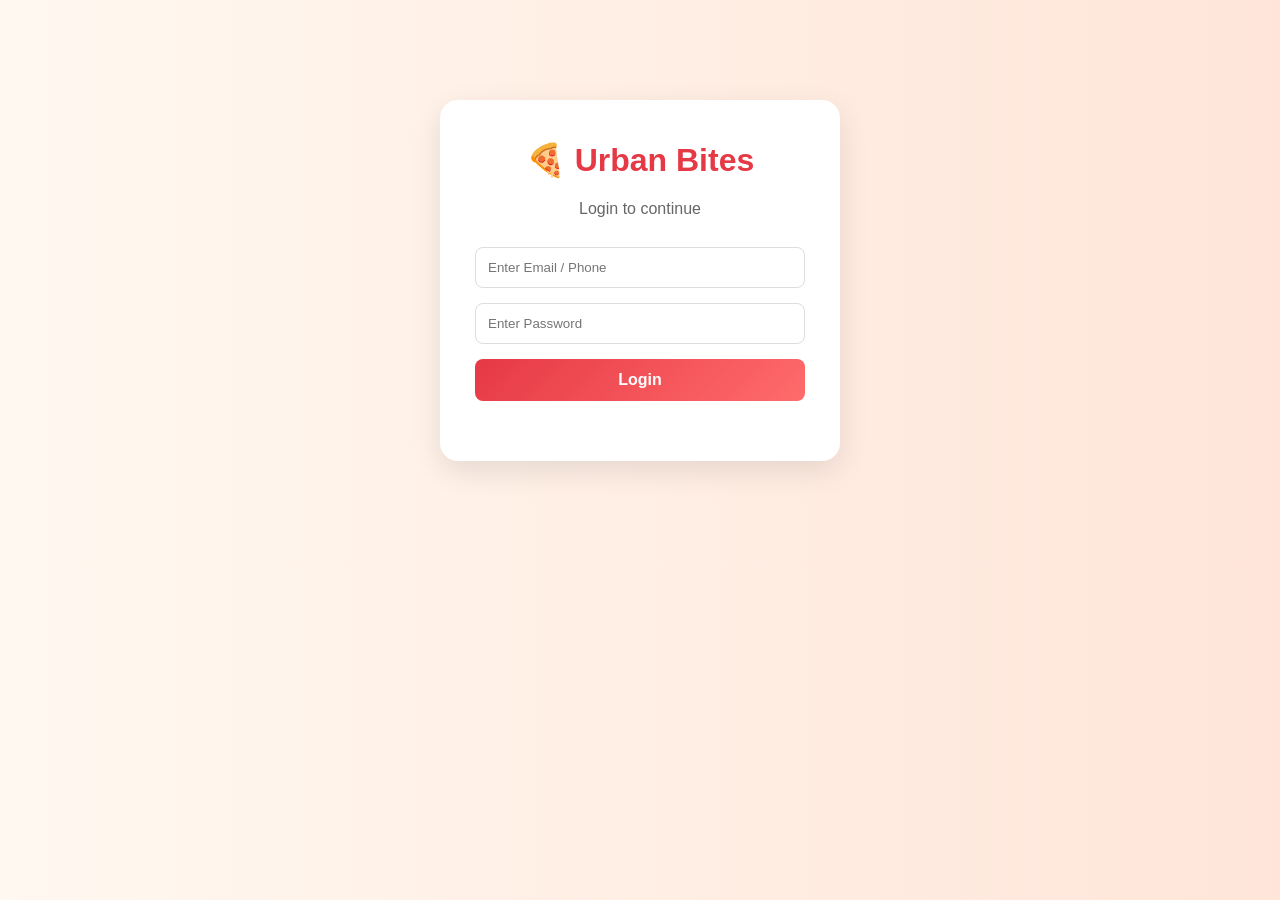
<file: cart.html>
<!DOCTYPE html>
<html lang="en">
<head>
<meta charset="UTF-8">
<meta name="viewport" content="width=device-width, initial-scale=1.0">
<title>Your Cart - Urban Bites</title>
<link rel="stylesheet" href="style.css">
</head>

<body>

<!-- NAVBAR -->
<nav>
  <a href="index.html">Home</a>
  <a href="menu.html">Menu</a>
  <a href="cart.html" class="active">Cart 🛒</a>
</nav>

<!-- CART SECTION -->
<section class="cart-container">

  <h1>🛒 Your Cart</h1>

  <!-- CART ITEMS -->
  <div id="cartItems"></div>

  <!-- SUMMARY -->
  <div class="cart-summary">
    <h2>Total: ₹<span id="total">0</span></h2>

    <button onclick="clearCart()" class="clear-btn">
      Clear Cart
    </button>

    <!-- ONLY ONE BUTTON -->
    <button onclick="showPayment()" class="order-btn">
      Proceed to Payment
    </button>
  </div>

  <!-- PAYMENT SECTION -->
  <div id="paymentSection" style="display:none; margin-top:30px;">

    <h3>Select Payment Method</h3>

    <div class="payment-options">
      <label>
        <input type="radio" name="pay" value="upi" checked> UPI
      </label>

      <label>
        <input type="radio" name="pay" value="card"> Card
      </label>
    </div>

    <!-- UPI BOX -->
    <div id="upiBox" class="payment-box">

      <h4>Pay via UPI</h4>

      <input type="text" id="upiInput" placeholder="Enter UPI ID (example@upi)">

      <div class="upi-apps">
        <button type="button" class="upi-btn">GPay</button>
        <button type="button" class="upi-btn">PhonePe</button>
        <button type="button" class="upi-btn">Paytm</button>
      </div>

      <p class="upi-note">💡 You will be redirected to your UPI app</p>

    </div>

    <!-- CARD BOX -->
    <div id="cardBox" class="payment-box" style="display:none;">
      <h4>Pay via Card</h4>

      <input type="text" placeholder="Card Number">
      <input type="text" placeholder="Expiry (MM/YY)">
      <input type="text" placeholder="CVV">
    </div>

    <!-- FINAL BUTTON -->
    <button onclick="placeOrder()" class="order-btn">
      Place Order ✅
    </button>

  </div>

</section>

<!-- JS FILE -->



<script>
function loadCart() {
  const container = document.getElementById("cartItems");
  const totalElement = document.getElementById("total");
  const paymentSection = document.getElementById("paymentSection");

  let cart = JSON.parse(localStorage.getItem("cart")) || [];

  container.innerHTML = "";

  if (cart.length === 0) {
    container.innerHTML = `
      <p style="text-align:center; font-size:18px; color:#777;">
        Your cart is empty 😢
      </p>
    `;
    totalElement.innerText = 0;
    paymentSection.style.display = "none";
    return;
  }

  let total = 0;

  cart.forEach((item, index) => {
    total += item.price * item.quantity;

    container.innerHTML += `
      <div class="cart-item">
        <div>
          <h3>${item.name}</h3>
          <p>₹${item.price} × ${item.quantity}</p>
        </div>

        <div class="cart-controls">
          <button onclick="changeQty(${index}, -1)">➖</button>
          <span>${item.quantity}</span>
          <button onclick="changeQty(${index}, 1)">➕</button>
        </div>

        <button onclick="removeItem(${index})">❌</button>
      </div>
    `;
  });

  totalElement.innerText = total;
}

function changeQty(index, change) {
  let cart = JSON.parse(localStorage.getItem("cart")) || [];

  if (!cart[index]) return;

  cart[index].quantity += change;

  if (cart[index].quantity <= 0) {
    cart.splice(index, 1);
  }

  localStorage.setItem("cart", JSON.stringify(cart));
  loadCart();
}

function removeItem(index) {
  let cart = JSON.parse(localStorage.getItem("cart")) || [];

  cart.splice(index, 1);

  localStorage.setItem("cart", JSON.stringify(cart));
  loadCart();
}

function clearCart() {
  localStorage.removeItem("cart");
  loadCart();
}

function showPayment() {
  let cart = JSON.parse(localStorage.getItem("cart")) || [];

  if (cart.length === 0) {
    alert("Your cart is empty 😢");
    return;
  }

  const paymentSection = document.getElementById("paymentSection");
  paymentSection.style.display = "block";

  paymentSection.scrollIntoView({
    behavior: "smooth"
  });
}

function placeOrder() {
  let cart = JSON.parse(localStorage.getItem("cart")) || [];

  if (cart.length === 0) {
    alert("Cart is empty 😢");
    return;
  }

  const selectedPayment = document.querySelector('input[name="pay"]:checked').value;

  if (selectedPayment === "upi") {
    const upiId = document.getElementById("upiInput").value.trim();

    if (upiId === "") {
      alert("Please enter UPI ID");
      return;
    }
  }

  localStorage.removeItem("cart");

  showCustomPopup("🎉 Order placed successfully!");

  window.location.href = "success.html";
}
function showCustomPopup(message) {
  document.getElementById("popupMessage").innerText = message;
  document.getElementById("customPopup").style.display = "flex";
}

function closePopup() {
  document.getElementById("customPopup").style.display = "none";
  window.location.href = "success.html";
}

document.addEventListener("DOMContentLoaded", function () {
  loadCart();

  const paymentOptions = document.querySelectorAll('input[name="pay"]');

  paymentOptions.forEach(option => {
    option.addEventListener("change", function () {
      const upiBox = document.getElementById("upiBox");
      const cardBox = document.getElementById("cardBox");

      if (this.value === "upi") {
        upiBox.style.display = "block";
        cardBox.style.display = "none";
      } else {
        upiBox.style.display = "none";
        cardBox.style.display = "block";
      }
    });
  });
});
</script>

<div id="customPopup" class="custom-popup" style="display:none;">
  <div class="popup-box">
    <h2>🎉 Success!</h2>
    <p id="popupMessage"></p>
    <button onclick="closePopup()">OK</button>
  </div>
</div>

<script>
  if (localStorage.getItem("loggedIn") !== "true") {
    window.location.href = "login.html";
  }
</script>




</body>
</html>
</file>
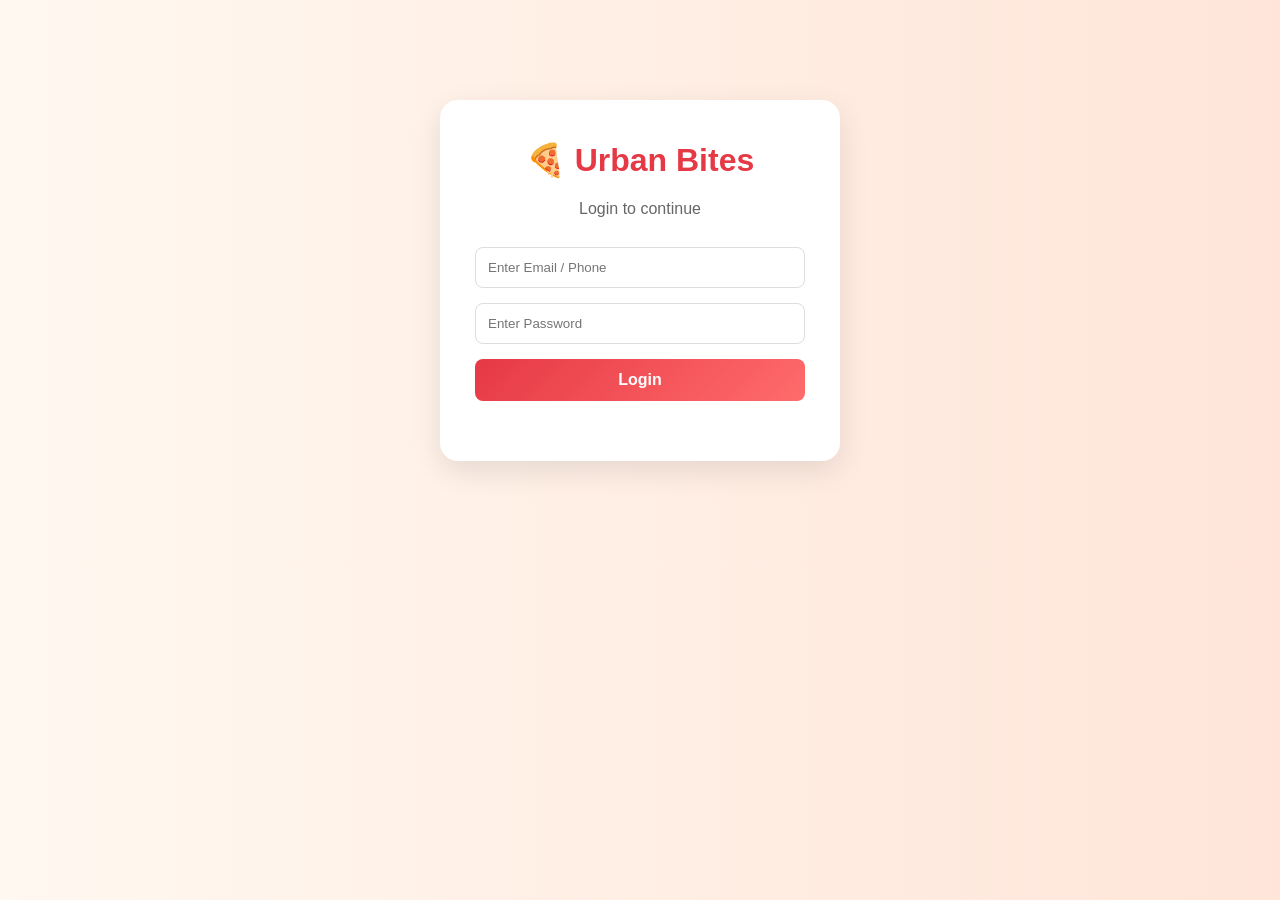
<file: login.html>
<!DOCTYPE html>
<html lang="en">
<head>
<meta charset="UTF-8">
<meta name="viewport" content="width=device-width, initial-scale=1.0">
<title>Login - Urban Bites</title>
<link rel="stylesheet" href="style.css">

<style>
  .login-container {
    max-width: 400px;
    margin: 100px auto;
    background: white;
    padding: 35px;
    border-radius: 18px;
    box-shadow: 0 10px 30px rgba(0,0,0,0.1);
    text-align: center;
  }

  .login-container h1 {
    color: #e63946;
    margin-bottom: 10px;
  }

  .login-container p {
    color: #666;
    margin-bottom: 25px;
  }

  .login-container input {
    width: 100%;
    padding: 12px;
    margin-bottom: 15px;
    border: 1px solid #ddd;
    border-radius: 8px;
    outline: none;
  }

  .login-container button {
    width: 100%;
    background: linear-gradient(135deg, #e63946, #ff6b6b);
    color: white;
    padding: 12px;
    border: none;
    border-radius: 8px;
    font-size: 16px;
    cursor: pointer;
  }

  .login-container button:hover {
    opacity: 0.9;
  }

  #errorMsg {
    color: red;
    margin-top: 10px;
    font-size: 14px;
  }
</style>
</head>

<body>

<div class="login-container">
  <h1>🍕 Urban Bites</h1>
  <p>Login to continue</p>

  <input type="text" id="email" placeholder="Enter Email / Phone">
  <input type="password" id="password" placeholder="Enter Password">

  <button onclick="loginUser()">Login</button>

  <p id="errorMsg"></p>
</div>

<script>
  function loginUser() {
    const email = document.getElementById("email").value.trim();
    const password = document.getElementById("password").value.trim();
    const errorMsg = document.getElementById("errorMsg");

    if (email === "" || password === "") {
      errorMsg.innerText = "Please fill all fields!";
      return;
    }

    localStorage.setItem("loggedIn", "true");

    window.location.href = "index.html";
  }

  // If already logged in
  if (localStorage.getItem("loggedIn") === "true") {
    window.location.href = "index.html";
  }
</script>

</body>
</html>
</file>
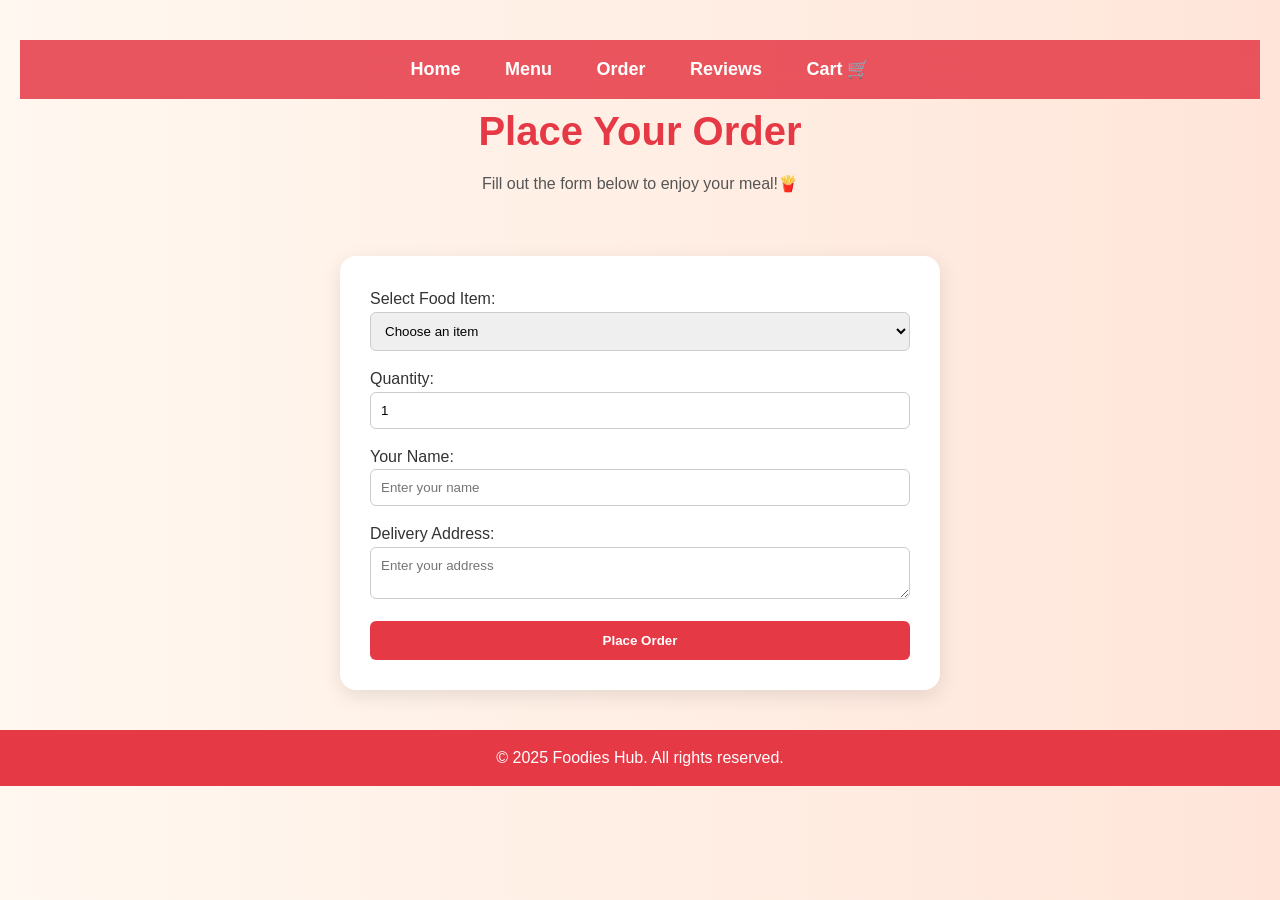
<file: order.html>
<!DOCTYPE html>
<html lang="en">
<head>
  <meta charset="UTF-8">
  <meta name="viewport" content="width=device-width, initial-scale=1.0">
  <title>Order - Foodies Hub</title>
  <link rel="stylesheet" href="style.css">
</head>
<body>

<header>
  <nav>
    <a href="index.html">Home</a>
    <a href="menu.html">Menu</a>
    <a href="order.html">Order</a>
    <a href="reviews.html">Reviews</a>
    <a href="cart.html">Cart 🛒</a>
  </nav>
  <h1>Place Your Order</h1>
  <p class="subtitle">Fill out the form below to enjoy your meal!🍟</p>
</header>

<main>
  <section class="order-form">

    <form id="orderForm">
      <label for="food">Select Food Item:</label>
      <select id="food" required>
        <option value="">Choose an item</option>

        <optgroup label="Pizzas">
          <option>Margherita Pizza</option>
          <option>Farmhouse Pizza</option>
          <option>Peppy Paneer Pizza</option>
        </optgroup>

        <optgroup label="Beverages">
          <option>Chocolate Shake</option>
          <option>Strawberry Shake</option>
        </optgroup>

        <optgroup label="Pastas">
          <option>Alfredo White Sauce Pasta</option>
          <option>Red Sauce Pasta</option>
        </optgroup>

        <optgroup label="Desserts">
          <option>Ras Malai</option>
          <option>Brownie with Ice Cream</option>
        </optgroup>
      </select>

      <label for="quantity">Quantity:</label>
      <input type="number" id="quantity" min="1" value="1" required>

      <label for="name">Your Name:</label>
      <input type="text" id="name" placeholder="Enter your name" required>

      <label for="address">Delivery Address:</label>
      <textarea id="address" placeholder="Enter your address" required></textarea>

      <button type="submit">Place Order</button>
    </form>

    <!-- ✅ Loader yaha hona chahiye -->
    <div id="loader"></div>

  </section>
</main>

<footer>
  <p>&copy; 2025 Foodies Hub. All rights reserved.</p>
</footer>

<!-- ✅ JS -->
<script>
  const form = document.getElementById("orderForm");
  const loader = document.getElementById("loader");

  form.addEventListener("submit", function(event) {
    event.preventDefault();

    const food = document.getElementById("food").value;
    const quantity = document.getElementById("quantity").value;
    const name = document.getElementById("name").value;
    const address = document.getElementById("address").value;

    if (food && quantity && name && address) {

      // 🔄 Show loader
      loader.style.display = "block";

      setTimeout(() => {
        loader.style.display = "none";

        alert(`Thank you, ${name}! 🍕
Your order for ${quantity} x ${food} has been placed.
Delivery to: ${address}`);

        form.reset();
      }, 2000);

    } else {
      alert("Please fill all fields!");
    }
  });
</script>
<div id="orderModal" class="modal">
  <div class="modal-content">
    <h2>🎉 Order Confirmed!</h2>
    <p id="orderText"></p>
    <button onclick="closeModal()">OK</button>
  </div>
</div>
</body>
</html>
</file>
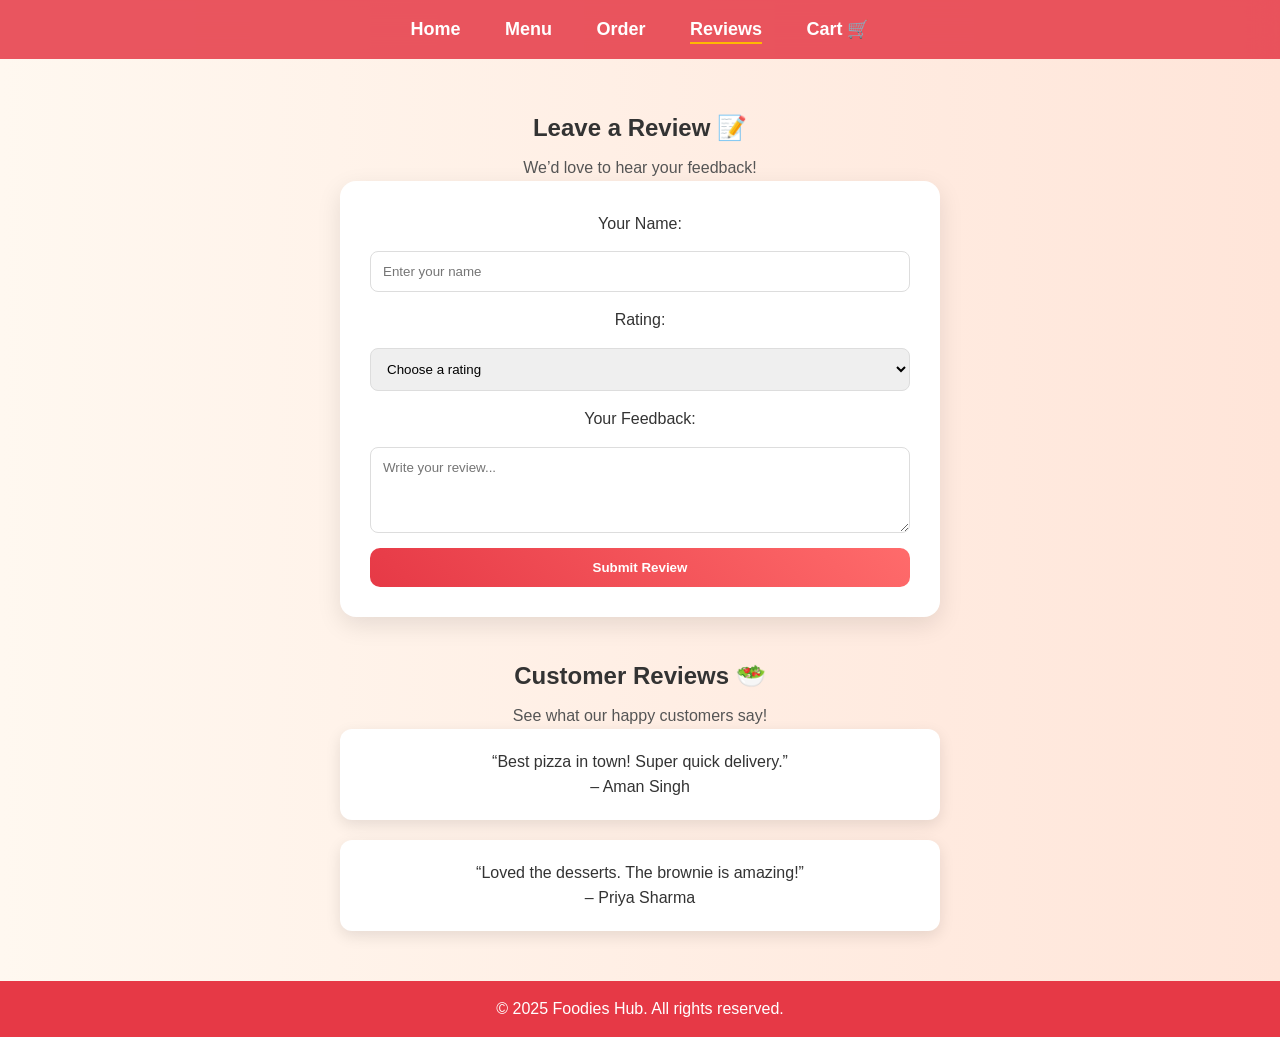
<file: reviews.html>
<!DOCTYPE html>
<html lang="en">
<head>
  <meta charset="UTF-8">
  <meta name="viewport" content="width=device-width, initial-scale=1.0">
  <title>Reviews - Foodies Hub</title>
  <link rel="stylesheet" href="style.css">
</head>
<body>
  <!-- Navbar -->
  <nav>
    <a href="index.html">Home</a>
    <a href="menu.html">Menu</a>
    <a href="order.html">Order</a>
    <a href="reviews.html" class="active">Reviews</a>
    <a href="cart.html">Cart 🛒</a>
  </nav>

  <!-- Leave a Review Section -->
  <section class="reviews-section">
    <h1>Leave a Review 📝</h1>
    <p class="subtitle">We’d love to hear your feedback!</p>

    <div class="review-box">
      <form class="review-form">
        <label for="name">Your Name:</label>
        <input type="text" id="name" placeholder="Enter your name" required>

        <label for="rating">Rating:</label>
        <select id="rating" required>
          <option value="">Choose a rating</option>
          <option value="5">⭐️⭐️⭐️⭐️⭐️ (Excellent)</option>
          <option value="4">⭐️⭐️⭐️⭐️ (Good)</option>
          <option value="3">⭐️⭐️⭐️ (Average)</option>
          <option value="2">⭐️⭐️ (Poor)</option>
          <option value="1">⭐️ (Very Bad)</option>
        </select>

        <label for="feedback">Your Feedback:</label>
        <textarea id="feedback" rows="4" placeholder="Write your review..." required></textarea>

        <button type="submit">Submit Review</button>
      </form>
    </div>

    <!-- Customer Reviews -->
    <h2 class="review-heading">Customer Reviews 🥗</h2>
    <p class="subtitle">See what our happy customers say!</p>

    <div class="review-list">
      <div class="review">
        <p class="quote">“Best pizza in town! Super quick delivery.”</p>
        <p class="author">– Aman Singh</p>
      </div>
      <div class="review">
        <p class="quote">“Loved the desserts. The brownie is amazing!”</p>
        <p class="author">– Priya Sharma</p>
      </div>
    </div>
  </section>
  <footer>
    © 2025 Foodies Hub. All rights reserved.
  </footer>

  <script>
    document.querySelector(".review-form").addEventListener("submit", function(event) {
      event.preventDefault(); // prevent page reload

      const name = document.getElementById("name").value.trim();
      const rating = document.getElementById("rating").value;
      const feedback = document.getElementById("feedback").value.trim();

      if (name && rating && feedback) {
        alert(`Thank you, ${name}! 🥰\nYour ${rating}-star review has been submitted.\nFeedback: "${feedback}"`);
        this.reset(); // clear form fields
      } else {
        alert("Please fill all fields before submitting!");
      }
    });
  </script>
</body>
</html>
</file>
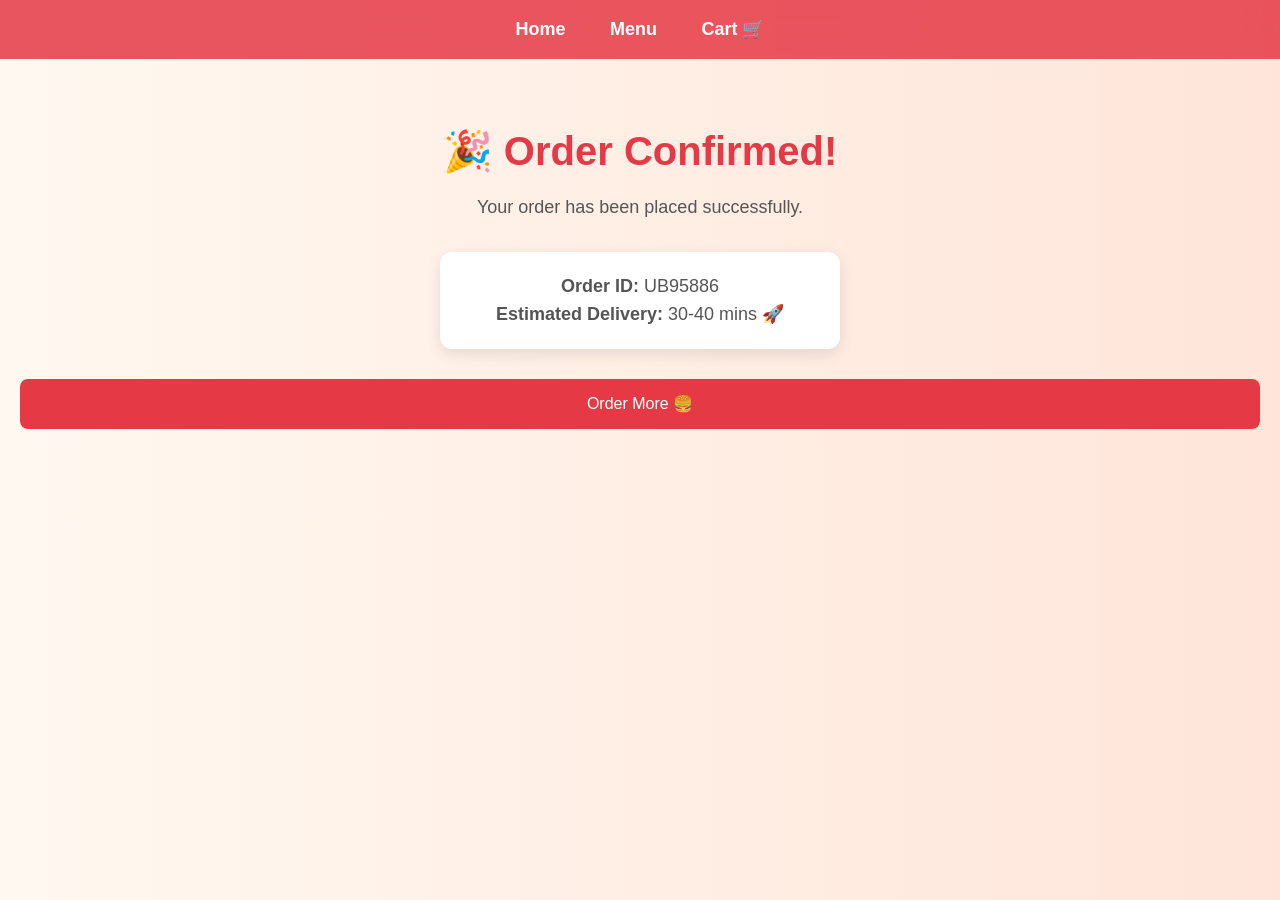
<file: success.html>
<!DOCTYPE html>
<html lang="en">
<head>
<meta charset="UTF-8">
<meta name="viewport" content="width=device-width, initial-scale=1.0">
<title>Order Confirmed - Urban Bites</title>
<link rel="stylesheet" href="style.css">
</head>

<body>

<nav>
  <a href="index.html">Home</a>
  <a href="menu.html">Menu</a>
  <a href="cart.html">Cart 🛒</a>
</nav>

<section class="success-container">
  <h1>🎉 Order Confirmed!</h1>

  <p>Your order has been placed successfully.</p>

  <div class="order-box">
    <p><strong>Order ID:</strong> <span id="orderId"></span></p>
    <p><strong>Estimated Delivery:</strong> 30-40 mins 🚀</p>
  </div>

  <a href="menu.html" class="cta-button">Order More 🍔</a>
</section>

<script>
  const id = "UB" + Math.floor(Math.random() * 100000);
  document.getElementById("orderId").innerText = id;
</script>
</body>
</html>
</file>
<file: style.css>
/* === Global Reset === */
* {
  margin: 0;
  padding: 0;
  box-sizing: border-box;
  font-family: "Poppins", sans-serif;
}

body {
  background: linear-gradient(to right, #fff8f0, #ffe5d9);
  color: #333;
  line-height: 1.6;
}

/* === Navbar (Glass Effect) === */
nav {
  position: sticky;
  top: 0;
  backdrop-filter: blur(12px);
  background: rgba(230, 57, 70, 0.85);
  padding: 15px;
  text-align: center;
  z-index: 1000;
}

nav a {
  color: white;
  text-decoration: none;
  margin: 0 20px;
  font-weight: 600;
  font-size: 18px;
  position: relative;
}

/* underline animation */
nav a::after {
  content: "";
  position: absolute;
  width: 0%;
  height: 2px;
  background: #ffb703;
  left: 0;
  bottom: -5px;
  transition: 0.3s;
}

nav a:hover::after,
nav a.active::after {
  width: 100%;
}

/* Dark Mode Button */
#darkToggle {
  margin-left: 20px;
  padding: 5px 10px;
  border: none;
  border-radius: 6px;
  cursor: pointer;
}

/* === Header === */
header {
  text-align: center;
  padding: 40px 20px 20px;
}

header h1 {
  font-size: 2.5rem;
  color: #e63946;
}

.subtitle {
  color: #555;
  margin-top: 8px;
}

/* === HERO (MAIN GLOW UP) === */
.hero {
  background: linear-gradient(rgba(0,0,0,0.6), rgba(0,0,0,0.6)),
              url('images/food-bg.jpg') center/cover no-repeat;
  color: white;
  text-align: center;
  padding: 100px 20px;
  border-radius: 20px;
  margin: 40px auto;
  max-width: 1100px;
  box-shadow: 0 10px 30px rgba(0,0,0,0.3);
  animation: fadeIn 1s ease-in-out;
}

.hero h2 {
  font-size: 3rem;
  color: #ffb703;
  text-shadow: 0 4px 15px rgba(0,0,0,0.5);
}

.hero p {
  font-size: 1.3rem;
  margin-top: 15px;
}

.hero a {
  display: inline-block;
  margin-top: 25px;
  background: linear-gradient(45deg, #e63946, #ff6b6b);
  color: white;
  padding: 14px 30px;
  border-radius: 30px;
  text-decoration: none;
  font-weight: bold;
  transition: 0.3s;
}

.hero a:hover {
  transform: translateY(-3px) scale(1.05);
  box-shadow: 0 10px 25px rgba(0,0,0,0.3);
}

/* === Menu === */
.menu-list {
  max-width: 1000px;
  margin: 40px auto;
  background-color: #fff;
  padding: 25px;
  border-radius: 16px;
  box-shadow: 0 6px 20px rgba(0,0,0,0.1);
}

.menu-list h2 {
  text-align: center;
  color: #e63946;
  margin: 30px 0 20px;
  border-bottom: 3px solid #ffb703;
  display: inline-block;
}

.menu-list li {
  display: flex;
  gap: 20px;
  background-color: #fffaf5;
  border-radius: 12px;
  padding: 15px;
  margin-bottom: 20px;
  transition: 0.3s;
}

.menu-list li:hover {
  transform: translateY(-5px);
  box-shadow: 0 8px 20px rgba(0,0,0,0.15);
}

.menu-list img {
  width: 120px;
  height: 120px;
  border-radius: 10px;
  transition: transform 0.3s;
}

.menu-list li:hover img {
  transform: scale(1.1);
}

.price {
  color: #e63946;
  font-weight: bold;
}

/* Add to Cart Button */
.add-cart {
  margin-top: 10px;
  background: #ffb703;
  border: none;
  padding: 8px 12px;
  border-radius: 6px;
  cursor: pointer;
  font-weight: bold;
  transition: 0.3s;
}

.add-cart:hover {
  background: #fb8500;
  transform: scale(1.05);
}

/* === CTA Button === */
.cta-button {
  display: block;
  margin: 30px auto;
  background: #e63946;
  color: white;
  padding: 12px 24px;
  border-radius: 8px;
  text-decoration: none;
}

/* === Order Form === */
.order-form {
  max-width: 600px;
  margin: 40px auto;
  background: white;
  padding: 30px;
  border-radius: 16px;
  box-shadow: 0 6px 20px rgba(0,0,0,0.1);
}

.order-form input,
.order-form select,
.order-form textarea {
  width: 100%;
  padding: 10px;
  margin-bottom: 15px;
  border-radius: 6px;
  border: 1px solid #ccc;
}

.order-form button {
  width: 100%;
  background: #e63946;
  color: white;
  padding: 12px;
  border-radius: 6px;
  border: none;
}

/* === Loader === */
#loader {
  display: none;
  border: 5px solid #f3f3f3;
  border-top: 5px solid #e63946;
  border-radius: 50%;
  width: 40px;
  height: 40px;
  margin: 20px auto;
  animation: spin 1s linear infinite;
}

@keyframes spin {
  100% { transform: rotate(360deg); }
}

/* === Chatbot === */
.chatbot {
  position: fixed;
  bottom: 20px;
  right: 20px;
  width: 300px;
  background: white;
  border-radius: 10px;
  box-shadow: 0 5px 15px rgba(0,0,0,0.2);
}

/* === Footer === */
footer {
  text-align: center;
  background: #e63946;
  color: white;
  padding: 15px;
}

/* === Animation === */
@keyframes fadeIn {
  from {
    opacity: 0;
    transform: translateY(30px);
  }
  to {
    opacity: 1;
    transform: translateY(0);
  }
}

/* === Dark Mode === */
body.dark {
  background: #121212;
  color: white;
}

body.dark .menu-list,
body.dark .order-form {
  background: #1e1e1e;
}
/* Modal Background */
.modal {
  display: none;
  position: fixed;
  inset: 0;
  background: rgba(0,0,0,0.6);
  justify-content: center;
  align-items: center;
  z-index: 2000;
}

/* Modal Box */
.modal-content {
  background: white;
  padding: 30px;
  border-radius: 16px;
  text-align: center;
  width: 320px;
  animation: pop 0.3s ease;
}

/* Button */
.modal-content button {
  margin-top: 20px;
  background: #e63946;
  color: white;
  border: none;
  padding: 10px 20px;
  border-radius: 8px;
  cursor: pointer;
}

.modal-content button:hover {
  background: #d62828;
}

/* Animation */
@keyframes pop {
  from { transform: scale(0.7); opacity: 0; }
  to { transform: scale(1); opacity: 1; }
}
.reviews-section {
  text-align: center;
  padding: 50px 20px;
}

.review-box {
  background: white;
  max-width: 600px;
  margin: 0 auto 40px;
  padding: 30px;
  border-radius: 16px;
  box-shadow: 0 8px 25px rgba(0,0,0,0.1);
}

/* FORM FIX */
.review-form {
  display: flex;
  flex-direction: column;
  gap: 15px;
}

.review-form input,
.review-form select,
.review-form textarea {
  padding: 12px;
  border-radius: 8px;
  border: 1px solid #ddd;
}

/* BUTTON */
.review-form button {
  background: linear-gradient(45deg, #e63946, #ff6b6b);
  color: white;
  padding: 12px;
  border-radius: 10px;
  border: none;
  cursor: pointer;
  transition: 0.3s;
}

.review-form button:hover {
  transform: scale(1.05);
}

/* REVIEWS CARD */
.review-list {
  display: grid;
  gap: 20px;
  max-width: 600px;
  margin: auto;
}

.review {
  background: white;
  padding: 20px;
  border-radius: 12px;
  box-shadow: 0 5px 15px rgba(0,0,0,0.1);
  transition: 0.3s;
}

.review:hover {
  transform: translateY(-5px);
}


.cart-item {
  background: white;
  margin: 15px auto;
  padding: 20px;
  width: 300px;
  border-radius: 10px;
  box-shadow: 0 5px 15px rgba(0,0,0,0.1);
  text-align: center;
}

.cart-item button {
  margin: 5px;
  padding: 6px 10px;
  border: none;
  background: #e63946;
  color: white;
  border-radius: 5px;
  cursor: pointer;
}

.cart-item span {
  margin: 0 10px;
  font-weight: bold;
}
#cart-container {
  max-width: 800px;
  margin: 30px auto;
}

.cart-item {
  display: flex;
  justify-content: space-between;
  align-items: center;
  background: white;
  padding: 20px;
  margin-bottom: 20px;
  border-radius: 12px;
  box-shadow: 0 5px 20px rgba(0,0,0,0.1);
  transition: 0.3s;
}

.cart-item:hover {
  transform: translateY(-5px);
}

.cart-item h3 {
  margin: 0;
}

.cart-controls {
  display: flex;
  align-items: center;
  gap: 10px;
}

.cart-controls button {
  background: #e63946;
  color: white;
  border: none;
  padding: 6px 10px;
  border-radius: 6px;
  cursor: pointer;
}

.cart-controls span {
  font-weight: bold;
}

#total {
  margin-top: 20px;
  font-size: 22px;
  color: #e63946;
}

button {
  padding: 10px 20px;
  border-radius: 8px;
  border: none;
  background: #ffb703;
  font-weight: bold;
  cursor: pointer;
}
/* ===== CART PAGE ===== */
.cart-container {
  max-width: 900px;
  margin: 50px auto;
  background: white;
  padding: 30px;
  border-radius: 16px;
  box-shadow: 0 8px 25px rgba(0,0,0,0.1);
  text-align: center;
}

#cartItems {
  margin-top: 20px;
}

.cart-item {
  display: flex;
  justify-content: space-between;
  align-items: center;
  background: #fff5f0;
  padding: 15px;
  margin-bottom: 15px;
  border-radius: 10px;
  transition: 0.3s;
}

.cart-item:hover {
  transform: scale(1.02);
}

.cart-item h3 {
  margin: 0;
}

.cart-controls {
  display: flex;
  align-items: center;
  gap: 10px;
}

.cart-controls button {
  background: #e63946;
  color: white;
  border: none;
  padding: 5px 10px;
  border-radius: 5px;
  cursor: pointer;
}

.cart-controls button:hover {
  background: #c62828;
}

.remove-btn {
  background: black;
}

.cart-summary {
  margin-top: 30px;
}

.order-btn {
  display: inline-block;
  background: #e63946;
  color: white;
  padding: 12px 25px;
  border-radius: 8px;
  text-decoration: none;
  margin-top: 10px;
}

.clear-btn {
  background: gray;
  color: white;
  border: none;
  padding: 10px 20px;
  border-radius: 8px;
  margin-right: 10px;
}
/* ===== FIXED CART UI ===== */
.cart-container {
  max-width: 700px;
  margin: 60px auto;
  background: #ffffff;
  padding: 30px;
  border-radius: 12px;
  box-shadow: 0 5px 20px rgba(0,0,0,0.1);
}

.cart-container h1 {
  text-align: center;
  margin-bottom: 20px;
}

#cartItems {
  margin-top: 20px;
}

.cart-item {
  display: flex;
  justify-content: space-between;
  align-items: center;
  padding: 12px;
  border-bottom: 1px solid #eee;
}

.cart-controls button {
  background: #e63946;
  color: white;
  border: none;
  padding: 5px 10px;
  margin: 0 3px;
  border-radius: 5px;
  cursor: pointer;
}

.cart-summary {
  text-align: center;
  margin-top: 20px;
}

.order-btn {
  background: #e63946;
  color: white;
  padding: 10px 20px;
  border-radius: 6px;
  text-decoration: none;
}

.clear-btn {
  background: gray;
  color: white;
  padding: 10px 15px;
  border: none;
  border-radius: 6px;
  margin-right: 10px;
}

/* ===== MODERN CART DESIGN ===== */
.cart-container {
  max-width: 800px;
  margin: 60px auto;
  background: #ffffff;
  padding: 35px;
  border-radius: 18px;
  box-shadow: 0 10px 30px rgba(0,0,0,0.1);
}

.cart-container h1 {
  text-align: center;
  font-size: 32px;
  margin-bottom: 25px;
  color: #e63946;
}

/* Each Item */
.cart-item {
  display: flex;
  justify-content: space-between;
  align-items: center;
  background: #fff5f0;
  padding: 18px;
  margin-bottom: 15px;
  border-radius: 12px;
  transition: 0.3s;
}

.cart-item:hover {
  transform: translateY(-3px);
  box-shadow: 0 6px 15px rgba(0,0,0,0.1);
}

.cart-item h3 {
  font-size: 18px;
}

/* Controls */
.cart-controls {
  display: flex;
  align-items: center;
  gap: 8px;
}

.cart-controls button {
  background: #e63946;
  color: white;
  border: none;
  padding: 6px 12px;
  border-radius: 6px;
  cursor: pointer;
}

.cart-controls span {
  font-weight: bold;
}

/* Summary */
.cart-summary {
  text-align: center;
  margin-top: 25px;
}

.cart-summary h2 {
  margin-bottom: 15px;
}

/* Buttons */
.order-btn {
  background: linear-gradient(135deg, #e63946, #ff6b6b);
  color: white;
  padding: 12px 25px;
  border-radius: 8px;
  text-decoration: none;
  margin-left: 10px;
}

.clear-btn {
  background: #555;
  color: white;
  padding: 12px 20px;
  border: none;
  border-radius: 8px;
}












#paymentSection {
  background: #fff;
  padding: 20px;
  border-radius: 12px;
  box-shadow: 0 5px 15px rgba(0,0,0,0.1);
}

#paymentSection input {
  width: 100%;
  margin: 8px 0;
  padding: 10px;
  border-radius: 8px;
  border: 1px solid #ccc;
}






/* === UPI PAYMENT UI === */
.payment-box {
  background: #fff;
  padding: 15px;
  border-radius: 10px;
  margin-top: 15px;
  box-shadow: 0 3px 10px rgba(0,0,0,0.1);
}

.payment-box h4 {
  margin-bottom: 10px;
  color: #e63946;
}

.payment-box input {
  width: 100%;
  padding: 10px;
  border: 1px solid #ddd;
  border-radius: 6px;
  margin-bottom: 12px;
}

.upi-apps {
  display: flex;
  gap: 10px;
  margin-bottom: 10px;
}

.upi-btn {
  flex: 1;
  padding: 10px;
  border: none;
  background: #f1f1f1;
  border-radius: 8px;
  cursor: pointer;
  font-weight: 600;
  transition: 0.3s;
}

.upi-btn:hover {
  background: #e63946;
  color: white;
}

.upi-note {
  font-size: 13px;
  color: #777;
  text-align: center;
}



/* SUCCESS PAGE */
.success-container {
  text-align: center;
  padding: 60px 20px;
}

.success-container h1 {
  font-size: 40px;
  color: #e63946;
  margin-bottom: 10px;
}

.success-container p {
  font-size: 18px;
  color: #555;
}

.order-box {
  background: white;
  margin: 30px auto;
  padding: 20px;
  max-width: 400px;
  border-radius: 12px;
  box-shadow: 0 5px 15px rgba(0,0,0,0.1);
}



/* ===== FINAL CHAT FIX ===== */

/* CHAT BUTTON */
.chat-toggle {
  position: fixed;
  bottom: 25px;
  right: 25px;
  background: linear-gradient(135deg, #e63946, #ff6b6b);
  color: white;
  font-size: 20px;
  padding: 16px;
  border-radius: 50%;
  cursor: pointer;
  z-index: 99999;
  box-shadow: 0 10px 25px rgba(0,0,0,0.3);
}

/* CHATBOX */
.chatbot-container {
  position: fixed;
  bottom: 90px;
  right: 25px;
  width: 320px;
  height: 400px;
  background: white;
  border-radius: 15px;
  display: none;
  flex-direction: column;
  overflow: hidden;
  box-shadow: 0 15px 40px rgba(0,0,0,0.3);
  z-index: 99999;
}

/* HEADER */
.chat-header {
  background: #e63946;
  color: white;
  padding: 12px;
  display: flex;
  justify-content: space-between;
  font-weight: bold;
}

/* BODY */
.chat-body {
  flex: 1;
  overflow-y: auto;
  padding: 10px;
  display: flex;
  flex-direction: column;
}

/* FOOTER */
.chat-footer {
  display: flex;
  border-top: 1px solid #ddd;
}

.chat-footer input {
  flex: 1;
  padding: 10px;
  border: none;
  outline: none;
}

.chat-footer button {
  padding: 10px;
  background: #e63946;
  color: white;
  border: none;
  cursor: pointer;
}

/* MESSAGES */
.user-msg {
  align-self: flex-end;
  background: #d1e7dd;
  padding: 8px;
  border-radius: 8px;
  margin: 5px;
}

.bot-msg {
  align-self: flex-start;
  background: #ffe5e5;
  padding: 8px;
  border-radius: 8px;
  margin: 5px;
}

/* OPTIONS */
.chat-options {
  display: flex;
  gap: 5px;
  margin-top: 10px;
}

.chat-options button {
  flex: 1;
  border: none;
  padding: 8px;
  border-radius: 6px;
  background: #ffb703;
  cursor: pointer;
}





.custom-popup {
  position: fixed;
  top: 0;
  left: 0;
  width: 100%;
  height: 100%;
  background: rgba(0,0,0,0.6);
  display: none;
  justify-content: center;
  align-items: center;
  z-index: 9999;
}

.popup-box {
  background: white;
  padding: 30px;
  border-radius: 16px;
  text-align: center;
  width: 320px;
  animation: pop 0.3s ease;
  box-shadow: 0 8px 25px rgba(0,0,0,0.2);
}

.popup-box h2 {
  color: #e63946;
  margin-bottom: 10px;
}

.popup-box p {
  color: #555;
  font-size: 16px;
}

.popup-box button {
  margin-top: 15px;
  padding: 10px 20px;
  background: #e63946;
  color: white;
  border: none;
  border-radius: 8px;
  cursor: pointer;
}

.popup-box button:hover {
  background: #d62828;
}

@keyframes pop {
  from {
    transform: scale(0.7);
    opacity: 0;
  }
  to {
    transform: scale(1);
    opacity: 1;
  }
}




.toast {
  position: fixed;
  bottom: 30px;
  right: 30px;
  background: linear-gradient(135deg, #e63946, #ff6b6b);
  color: white;
  padding: 12px 20px;
  border-radius: 10px;
  font-weight: 500;
  box-shadow: 0 8px 20px rgba(0,0,0,0.2);
  z-index: 99999;
  animation: fadeToast 0.3s ease;
}

@keyframes fadeToast {
  from {
    opacity: 0;
    transform: translateY(20px);
  }
  to {
    opacity: 1;
    transform: translateY(0);
  }
}
</file>
